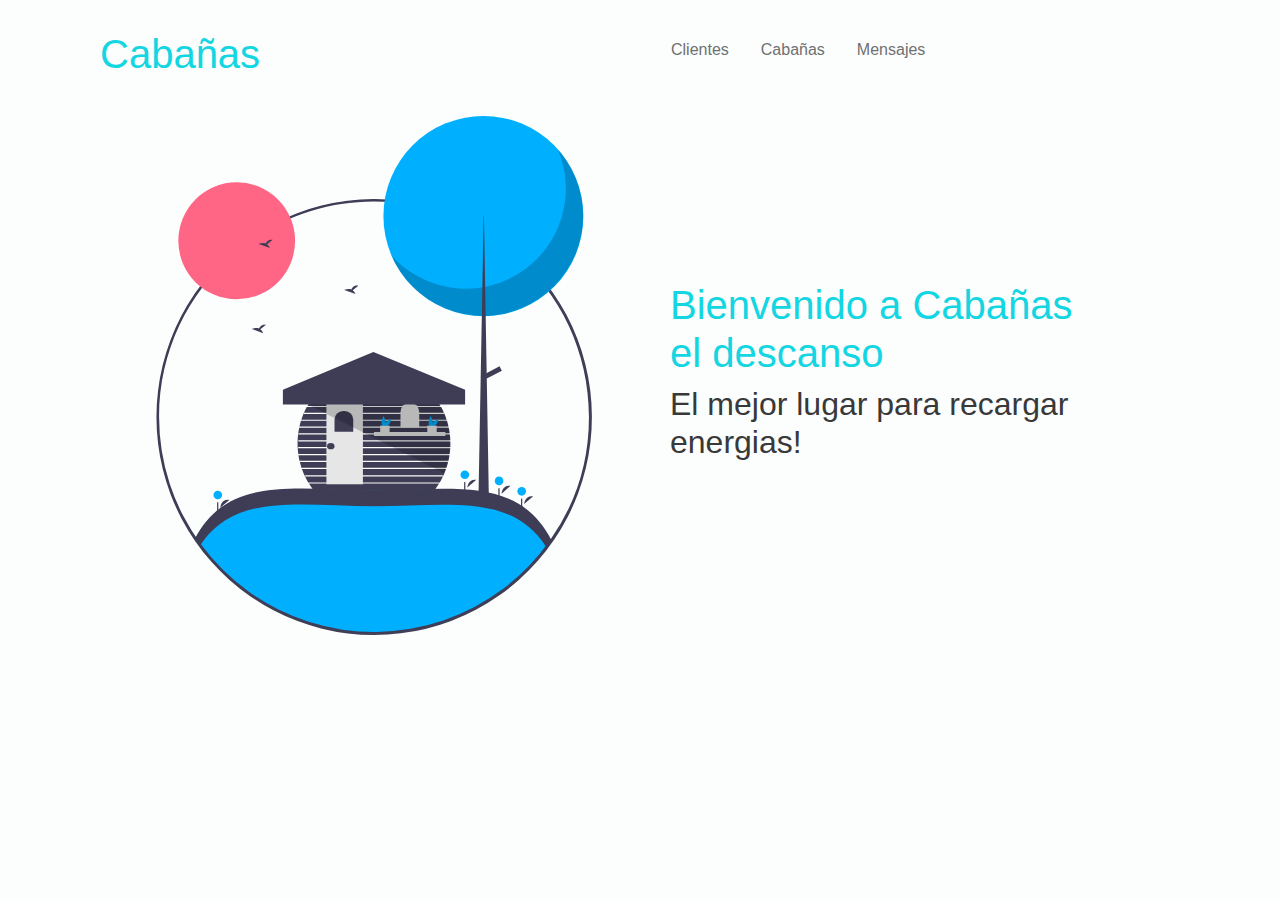
<file: index.htm>
<!DOCTYPE html>
<html lang="en">
  <head>
    <meta charset="UTF-8" />
    <meta http-equiv="X-UA-Compatible" content="IE=edge" />
    <meta name="viewport" content="width=device-width, initial-scale=1.0" />
   <link rel="stylesheet" href="css/estilos.css">
    <link rel="javascript" href="js/funciones.js" />
    <link rel="stylesheet" href="bootstrap/css/bootstrap.min.css" />
    <title>Cabañas el descanso </title>
  </head>
  <body>
    <div class="container">
      <div class="container" id="header"><div class="row">
        <div class="col"><h1>Cabañas</h1></div>
        <div class="col">
          <ul class="nav">
            
            <li class="nav-item">
              <a class="nav-link" id="Label-a" href="clientes.htm">Clientes</a>
            </li>
            <li class="nav-item">
              <a class="nav-link" id="Label-a" href="listaCabana.htm">Cabañas</a>
            </li>
            <li class="nav-item">
              <a class="nav-link " id="Label-a" href="mensajes.htm">Mensajes</a>
            </li>
          </ul>
        </div>
      </div></div>

      <div class="container " id="face">
          <div class="imagen img-fluid" id="imagen"><img src="img/undraw_cabin_hkfr (1).svg" alt=""></div>
          <div class="container" id="welcome">
              <div class="texto-face container">
                  <h1>Bienvenido a Cabañas el descanso</h1>
                  <h2>El mejor lugar para recargar energias!</h2>
              </div>
          </div>
      </div>
    </div>
  </body>

  <script src="js/funciones.js"></script>
  <script src="bootstrap/js/bootstrap.min.js"></script>
</html>
</file>
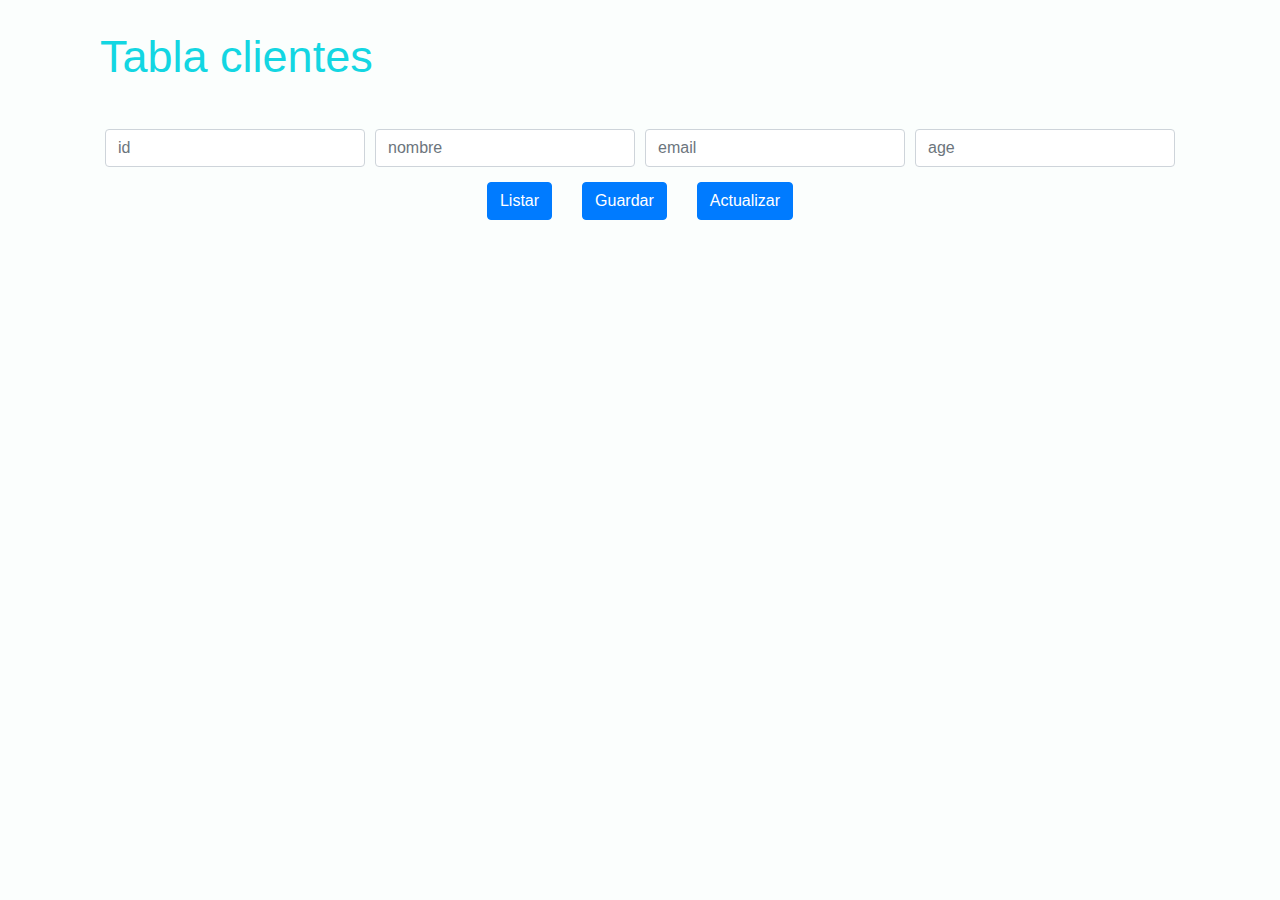
<file: clientes.htm>
<!DOCTYPE html>
<html lang="en">
<head>
    <meta charset="UTF-8">
    <meta http-equiv="X-UA-Compatible" content="IE=edge">
    <meta name="viewport" content="width=device-width, initial-scale=1.0">
    <link rel="stylesheet" href="css/estilos.css">
    <link rel="stylesheet" href="css/auxiliares.css">
    <script src="js/funciones.js"></script>
    <link rel="stylesheet" href="bootstrap/css/bootstrap.min.css" />
    <script src="https://code.jquery.com/jquery-3.5.1.min.js" integrity="sha256-9/aliU8dGd2tb6OSsuzixeV4y/faTqgFtohetphbbj0=" crossorigin="anonymous"></script>    

    <title>Clientes</title>
</head>
<body>
    
    <div class="container" id="principal">
        <div class="container" id="table">
            <h1> Tabla clientes </h1>
            <div class="formulario">
                <div class="campos">
                <input type="number" class="form-control" aria-label="Small" aria-describedby="inputGroup-sizing-sm" id="id" placeholder="id">
                <input type="text" class="form-control" aria-label="Small" aria-describedby="inputGrou type="text" class="form-control" aria-label="Small" aria-describedby="inputGroup-sizing-sm" id="name" placeholder="nombre">
                <input type="text" class="form-control" aria-label="Small" aria-describedby="inputGroup-sizing-sm" id="email" placeholder="email">
                <input type="number" class="form-control" aria-label="Small" aria-describedby="inputGroup-sizing-sm" id="age" placeholder="age">
                </div>
            
            <div class="botones container">
            <button type="button" class="btn btn-primary" onclick="traerInformacion()"> Listar </button>
            <button type="button" class="btn btn-primary" onclick="guardarInformacion()">Guardar</button>
            <button type="button" class="btn btn-primary"onclick="editarInformacion()">Actualizar</button>
<!--             <button type="button" class="btn btn-primary"onclick="borrarElemento()">Borrar</button>
 -->            </div>
            </div><div></div>
                </div>
    <div id="resultado"></div>
 
    </div>


    
</body>
</html>
</file>
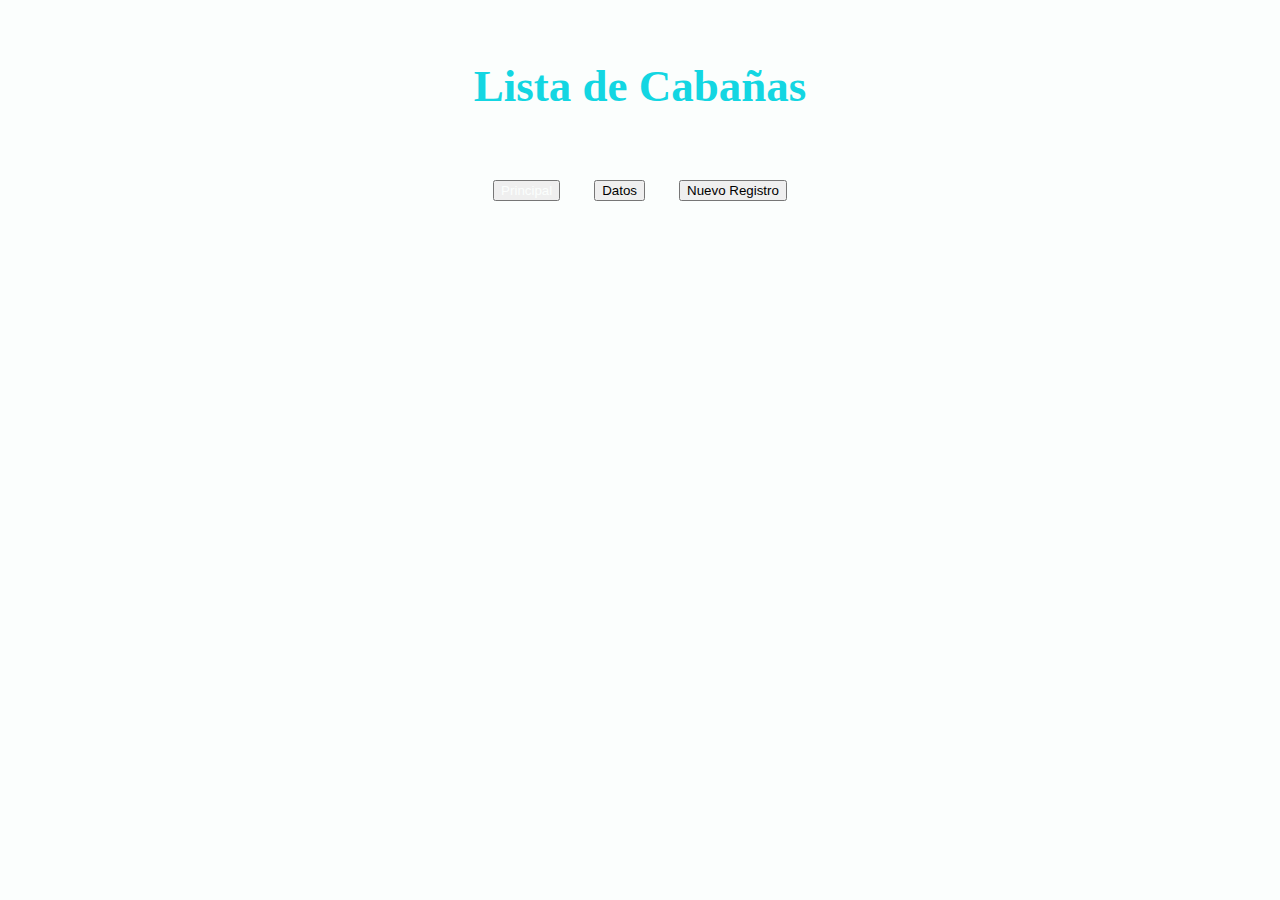
<file: listaCabana.htm>
<!DOCTYPE html>
<html lang="en">
<head>
    <meta charset="UTF-8">
    <meta http-equiv="X-UA-Compatible" content="IE=edge">
    <meta name="viewport" content="width=device-width, initial-scale=1.0">
    <title>Cabañas</title>
    <link rel="stylesheet" href="css/estilos.css">
    <link rel="stylesheet" href="css/auxiliares.css">
    <link rel="shortcut icon" href="img/home.svg">
    <link href="https://cdn.jsdelivr.net/npm/bootstrap@5.0.2/dist/css/bootstrap.min.css" rel="stylesheet" 
    integrity="sha384-EVSTQN3/azprG1Anm3QDgpJLIm9Nao0Yz1ztcQTwFspd3yD65VohhpuuCOmLASjC" crossorigin="anonymous">
    <script src="https://ajax.googleapis.com/ajax/libs/jquery/3.6.0/jquery.min.js"></script>
    <script src="js/funcionescabana.js"></script>

</head>
<body>
    <div class="container" id="principal">
      <div>
        <h1>Lista de Cabañas</h1>
    </div>
    <br>
    <div class="container" id="botones">
      <div class="d-grid gap-3 d-md-flex justify-content-md-center" >
        <button class="btn btn-primary" ><a href="index.htm">Principal</a></button>
        <button class="btn btn-primary" type="button" onclick="adquirirDatos();">Datos</button>
        <button class="btn btn-primary" type="button" onclick="pagnuevoRegistro();">Nuevo Registro</button>
    </div>
    </div>
    <br>
    <div id="listadatos"></div>
    <div id="registronuevo" class="container">
       <div class="container" id="registrar-cabañas">
        <h3 class="text-center ">Registro de Cabañas</h3>
        <div class="input-group mb-3">
            <span class="input-group-text" id="basic-addon1">id</span>
            <input id="idcabana" type="text" class="form-control" placeholder="Id ">
          </div>
          
          <div class="input-group mb-3">
            <span class="input-group-text" id="basic-addon2">Marca</span>
            <input id="brandcabana" type="text" class="form-control" placeholder="Escriba la marca" >
          </div>

          <div class="input-group mb-3">
            <span class="input-group-text" id="basic-addon2">Habitaciones</span>
            <input id="roomscabana" type="text" class="form-control" placeholder="Numero de cuartos">
          </div>

          <div class="input-group mb-3">
            <span class="input-group-text" id="basic-addon2">Categoría</span>
            <input id="categorycabana" type="text" class="form-control" placeholder="Numero de categoria" >
          </div>

          <div class="input-group mb-3">
            <span class="input-group-text" id="basic-addon2">Nombre</span>
            <input id="namecabana" type="text" class="form-control" placeholder="Nombre de la cabaña" >
          </div>
          <br>
            <button class="btn btn-primary" type="button" onclick="agregarRegistro();">Registrar</button>
       </div>
    </div>

    <div id="editarregistro">
        <h3 class="text-center fst-italic" style="color: grey;">Editar Cabaña</h3>
        
        <div class="input-group mb-3">
            <span class="input-group-text" id="basic-addon2">Id</span>
            <input id="idcabanaedit" type="number" class="form-control" placeholder="Escriba la marca" >
          </div>
        <div class="input-group mb-3">
            <span class="input-group-text" id="basic-addon2">Marca</span>
            <input id="brandcabanaedit" type="text" class="form-control" placeholder="Escriba la marca" >
          </div>

          <div class="input-group mb-3">
            <span class="input-group-text" id="basic-addon2">Habitaciones</span>
            <input id="roomscabanaedit" type="number" class="form-control" placeholder="Ejemplo = 2" >
          </div>

          <div class="input-group mb-3">
            <span class="input-group-text" id="basic-addon2">Categoría</span>
            <input id="categorycabanaedit" type="number" class="form-control" placeholder="Numero de la catgoria" >
          </div>

          <div class="input-group mb-3">
            <span class="input-group-text" id="basic-addon2">Nombre</span>
            <input id="namecabanaedit" type="text" class="form-control" placeholder="Nombre cabaña" >
          </div>
          <br>
            <button class="btn btn-primary" type="button" onclick="consultaId();">Editar</button>

    </div>
    </div>
</body>
</html>
</file>
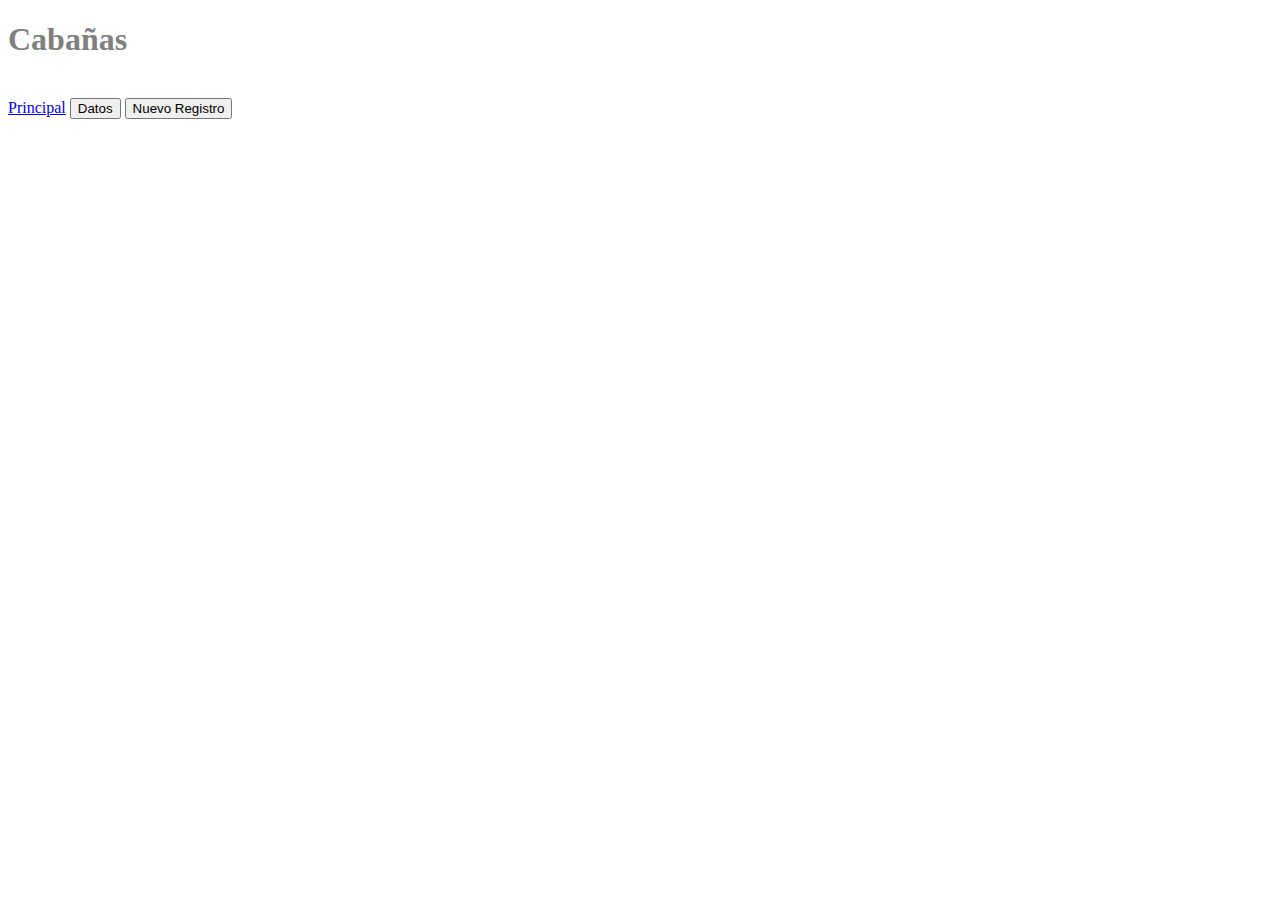
<file: listaCabana.html>
<!DOCTYPE html>
<html lang="en">
<head>
    <meta charset="UTF-8">
    <meta http-equiv="X-UA-Compatible" content="IE=edge">
    <meta name="viewport" content="width=device-width, initial-scale=1.0">
    <title>Cabaña</title>
    <link rel="shortcut icon" href="img/home.svg">
    <link href="https://cdn.jsdelivr.net/npm/bootstrap@5.0.2/dist/css/bootstrap.min.css" rel="stylesheet" 
    integrity="sha384-EVSTQN3/azprG1Anm3QDgpJLIm9Nao0Yz1ztcQTwFspd3yD65VohhpuuCOmLASjC" crossorigin="anonymous">
    <script src="https://ajax.googleapis.com/ajax/libs/jquery/3.6.0/jquery.min.js"></script>
    <script src="js/funcionescabana.js"></script>

</head>
<body>
    <div>
        <h1 class="text-center fst-italic" style="color: grey;">Cabañas</h1>
    </div>
    <br>
    <div class="d-grid gap-3 d-md-flex justify-content-md-center" >
        <a class="btn btn-primary" href="index.html">Principal</a>
        <button class="btn btn-primary" type="button" onclick="adquirirDatos();">Datos</button>
        <button class="btn btn-primary" type="button" onclick="pagnuevoRegistro();">Nuevo Registro</button>
    </div>
    <br>
    <div id="listadatos"></div>
    <div id="registronuevo">
        <h3 class="text-center fst-italic" style="color: grey;">Registro de Cabañas</h3>
        <div class="input-group mb-3">
            <span class="input-group-text" id="basic-addon1">id</span>
            <input id="idcabana" type="text" class="form-control" placeholder="Ejemplo = 1" aria-label="Username" aria-describedby="basic-addon1">
          </div>
          
          <div class="input-group mb-3">
            <span class="input-group-text" id="basic-addon2">Marca</span>
            <input id="brandcabana" type="text" class="form-control" placeholder="Escriba la marca" aria-label="Recipient's username" aria-describedby="basic-addon2">
          </div>

          <div class="input-group mb-3">
            <span class="input-group-text" id="basic-addon2">N.Cuartos</span>
            <input id="roomscabana" type="text" class="form-control" placeholder="Ejemplo = 2" aria-label="Recipient's username" aria-describedby="basic-addon2">
          </div>

          <div class="input-group mb-3">
            <span class="input-group-text" id="basic-addon2">Categoría</span>
            <input id="categorycabana" type="text" class="form-control" placeholder="Ejemplo = 4" aria-label="Recipient's username" aria-describedby="basic-addon2">
          </div>

          <div class="input-group mb-3">
            <span class="input-group-text" id="basic-addon2">Nombre</span>
            <input id="namecabana" type="text" class="form-control" placeholder="Ejemplo = Cabaña del amor" aria-label="Recipient's username" aria-describedby="basic-addon2">
          </div>
          <br>
            <button class="btn btn-primary" type="button" onclick="agregarRegistro();">Registrar</button>
    </div>

    <div id="editarregistro">
        <h3 class="text-center fst-italic" style="color: grey;">Editar Cabaña</h3>
        
        <div class="input-group mb-3">
            <span class="input-group-text" id="basic-addon2">Id</span>
            <input id="idcabanaedit" type="text" class="form-control" placeholder="Escriba la marca" aria-label="Recipient's username" aria-describedby="basic-addon2">
          </div>
        <div class="input-group mb-3">
            <span class="input-group-text" id="basic-addon2">Marca</span>
            <input id="brandcabanaedit" type="text" class="form-control" placeholder="Escriba la marca" aria-label="Recipient's username" aria-describedby="basic-addon2">
          </div>

          <div class="input-group mb-3">
            <span class="input-group-text" id="basic-addon2">N.Cuartos</span>
            <input id="roomscabanaedit" type="text" class="form-control" placeholder="Ejemplo = 2" aria-label="Recipient's username" aria-describedby="basic-addon2">
          </div>

          <div class="input-group mb-3">
            <span class="input-group-text" id="basic-addon2">Categoría</span>
            <input id="categorycabanaedit" type="text" class="form-control" placeholder="Ejemplo = 4" aria-label="Recipient's username" aria-describedby="basic-addon2">
          </div>

          <div class="input-group mb-3">
            <span class="input-group-text" id="basic-addon2">Nombre</span>
            <input id="namecabanaedit" type="text" class="form-control" placeholder="Ejemplo = Cabaña del amor" aria-label="Recipient's username" aria-describedby="basic-addon2">
          </div>
          <br>
            <button class="btn btn-primary" type="button" onclick="consultaId();">Editar</button>

    </div>
</body>
</html>
</file>
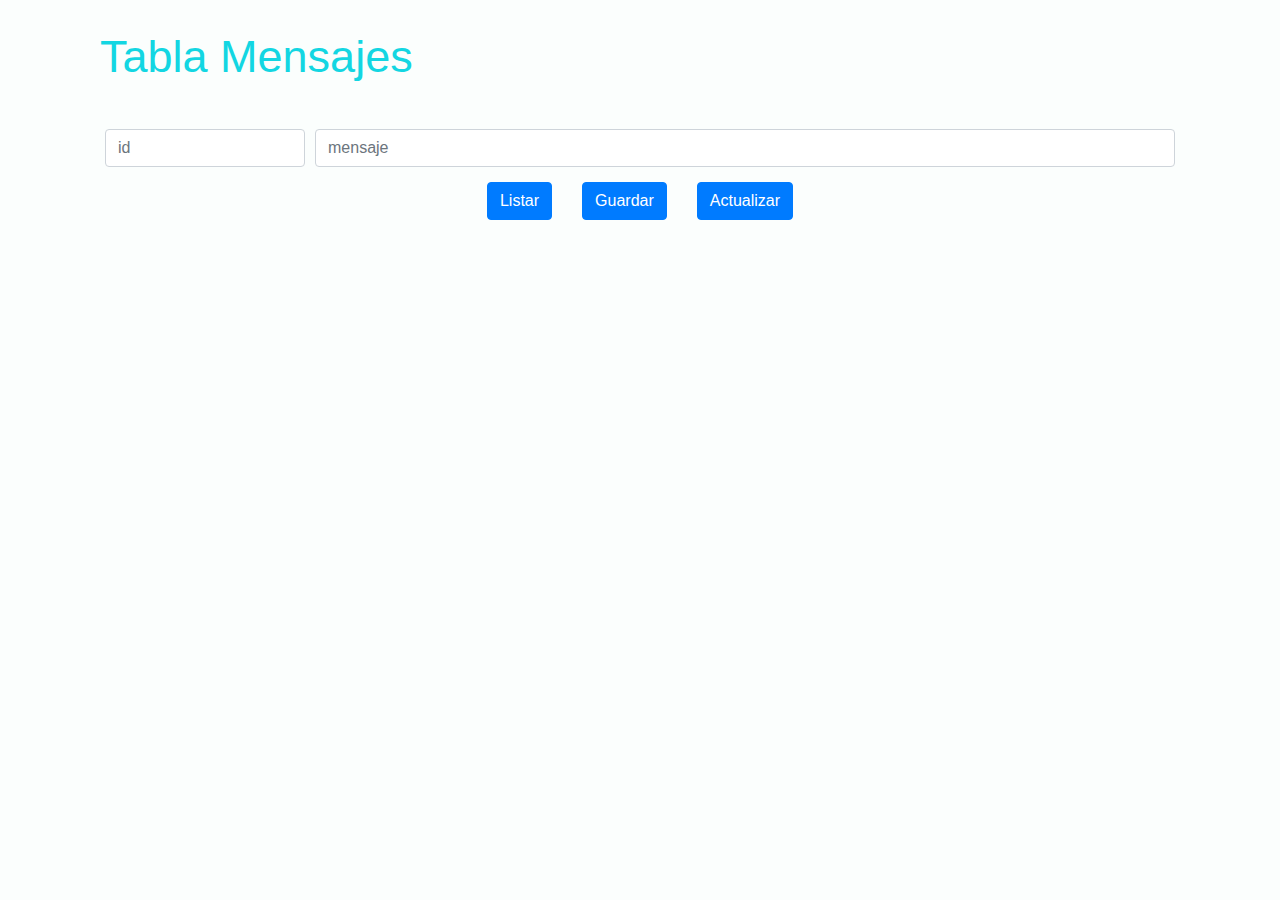
<file: mensajes.htm>
<!DOCTYPE html>
<html lang="en">
<head>
    <meta charset="UTF-8">
    <meta http-equiv="X-UA-Compatible" content="IE=edge">
    <meta name="viewport" content="width=device-width, initial-scale=1.0">
    <script src="js/mensajes.js"></script>
    <link rel="stylesheet" href="css/estilos.css">
    <link rel="stylesheet" href="css/auxiliares.css">
    <link rel="stylesheet" href="bootstrap/css/bootstrap.min.css" />
    <script src="https://ajax.googleapis.com/ajax/libs/jquery/3.6.0/jquery.min.js"></script>  
    <script src="https://code.jquery.com/jquery-3.5.1.min.js" integrity="sha256-9/aliU8dGd2tb6OSsuzixeV4y/faTqgFtohetphbbj0=" crossorigin="anonymous"></script>    
    <title>Document</title>
</head>
<body>

    <div class="container" id="principal">
        <div class="container" id="table">
            <h1> Tabla Mensajes </h1>
            <div class="formulario">
                <div class="campos">
                <input type="number" class="id-mns form-control" aria-label="Small" aria-describedby="inputGroup-sizing-sm" id="id" placeholder="id">
                <input type="text" class="form-control" aria-label="Small" aria-describedby="inputGroup-sizing-sm" id="messagetext" placeholder="mensaje">
                
                </div>
            
            <div class="botones container">
            <button type="button" class="btn btn-primary" onclick="traerInformacion3()"> Listar </button>
            <button type="button" class="btn btn-primary" onclick="guardarInformacion3()">Guardar</button>
            <button type="button" class="btn btn-primary"onclick="editarInformacion3()">Actualizar</button>
<!--             <button type="button" class="btn btn-primary"onclick="borrarElemento3()">Borrar</button>
 -->            </div>
            </div><div></div>
                </div>
    <div id="resultado"></div>
  
    </div>

 
</body>
</html>
</file>
<file: css/estilos.css>
:root{
    /*========== Colors ==========*/
  --first-color: #13D6E2;
  --first-color-alt: ##10C0C9;
  --title-color: #393939;
  --text-color: #707070;
  --text-color-light: #A6A6A6;
  --body-color: #FBFEFD;
  --container-color: #FFFFFF;
}

#imagen{

    width: 50%;
}
#imagen img{

    width: 90%;
}
#header{
    /* background-color: #f1f5f5; */
    margin: 30px 0px;
}
h1{
    color: #13D6E2;
}
a{
    color: #FBFEFD !important;
    text-decoration: none !important;

}
#Label-a{
    color: var(--text-color)!important;
    font-weight: 500;
    
}
#Label-a:hover{
    color:#13D6E2 !important;
    transition:0.5s;
}
#face{
    width: 90%;
    display: flex;
    align-items: center;
    /* background-color: rgb(230, 230, 230); */
    
}
#welcome{
    width: 50%;
    
    
}
body{
    background-color: var(--body-color)!important;
}
h2{
    color: var(--title-color);
}

#registrar-cabañas{
    width:400px ;
}

.id-mns{
    width: 200px !important;
}
</file>
<file: css/auxiliares.css>
:root{
    /*========== Colors ==========*/
  --first-color: #13D6E2;
  --first-color-alt: ##10C0C9;
  --title-color: #393939;
  --text-color: #707070;
  --text-color-light: #A6A6A6;
  --body-color: #FBFEFD;
  --container-color: #FFFFFF;
}

body{
    
}
#resultado{
    
/*     background-color: rgb(150, 180, 16) !important;  */
}
#table{
    /* background-color: aqua; */
  
}

td{
    border: 1px solid var(--text-color);
}
thead{
    /* background-color: #393939; */
}
th{
    /* background-color: rgb(34, 0, 128); */
}
tbody{
    /* background-color: #d8d4d4; */
}

form{
    flex-direction: row;
    display: flex;
    width: 200px;
}

.formulario{
    
    display: flex;
    flex-direction: column;
    justify-content: center;
}
.botones{
    
    display:flex;
    justify-content: center;
}
.campos{
    width: auto;
    display: flex;
    justify-content: center;
}    
 button{
    margin: 10px 15px !important;
} 
#principal{
    
    display: flex;
    flex-direction: column;
    align-items: center;
    margin-top: 30px;
}

input{
    
    height: 25px;
    margin: 5px  !important;
    border-radius: 2px;
}
h1{
    font-size: 45px !important;
    margin-bottom: 40px !important;
}

.animacion{
    
}
.animacion img{
    width: 350px;
    height: 350px;
    
}
</file>
